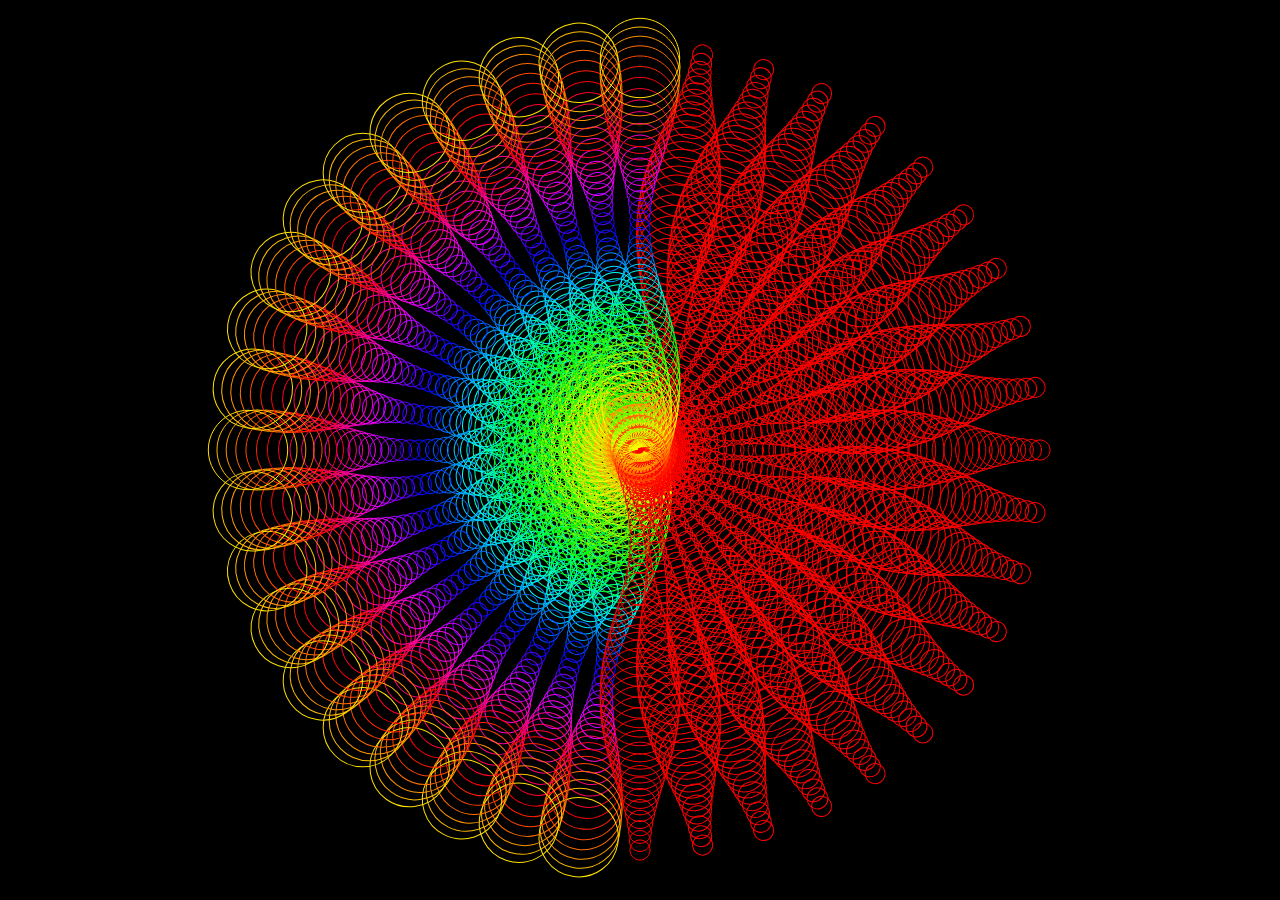
<file: GD1/Modulo and Phasing/index.html>
<!DOCTYPE html>
<html lang="en">
  <head>
    <meta charset="UTF-8">
    <title>Phase Sketch</title>
    <link rel="stylesheet" href="style.css">
</head>

<body>
    <script src="p5.js"></script>
    <script src="sketch.js"></script>
</body></html>
</file>
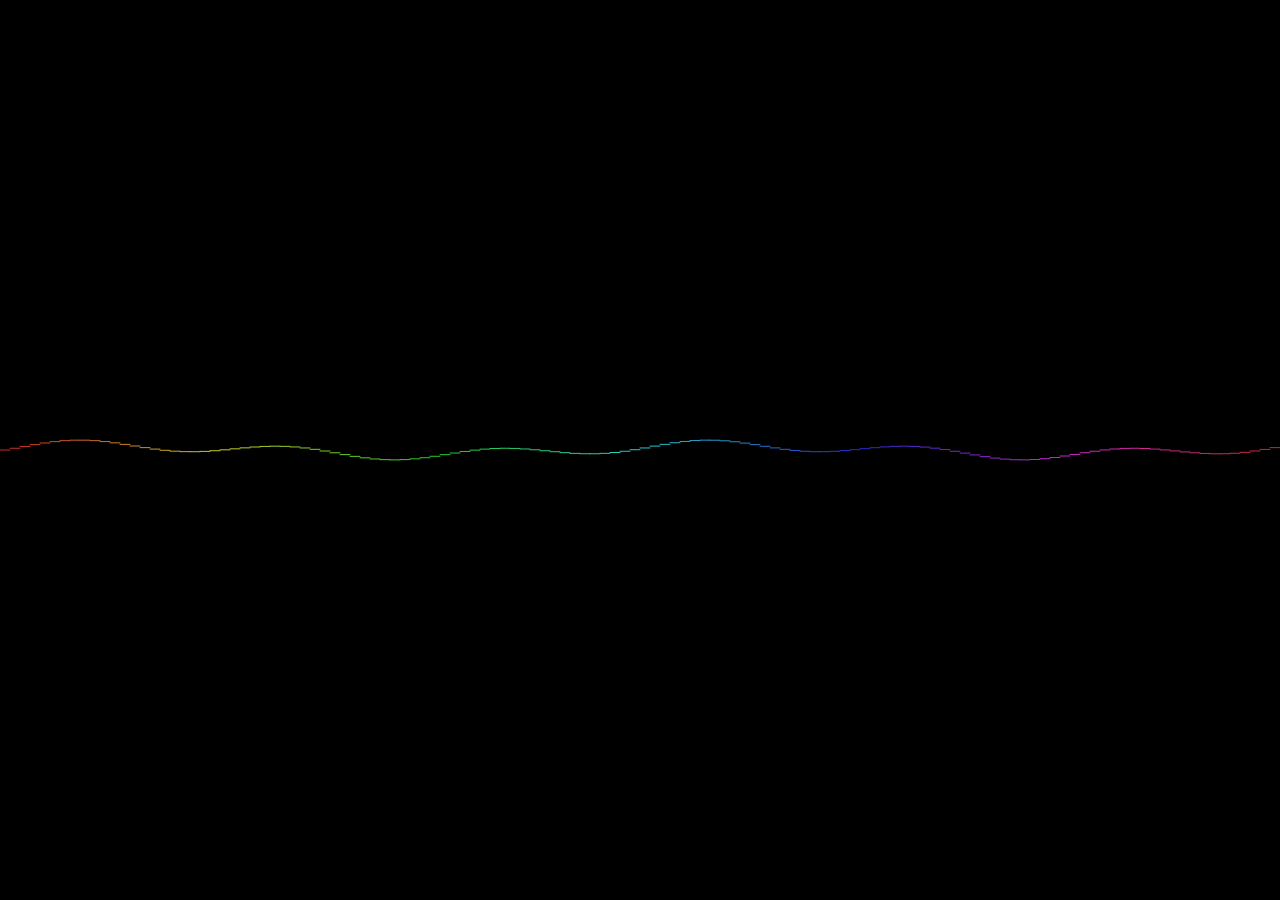
<file: GD1/Sinusoidal Animation/index.html>
<!DOCTYPE html>
<html>
  <head>
    <meta charset="UTF-8" />
    <title>Sinusoidal Sketch</title>
    <link rel="stylesheet" href="style.css" />
</head>

<body>
    <script src="p5.js"></script>
    <script src="sketch.js"></script>
</body></html>
</file>
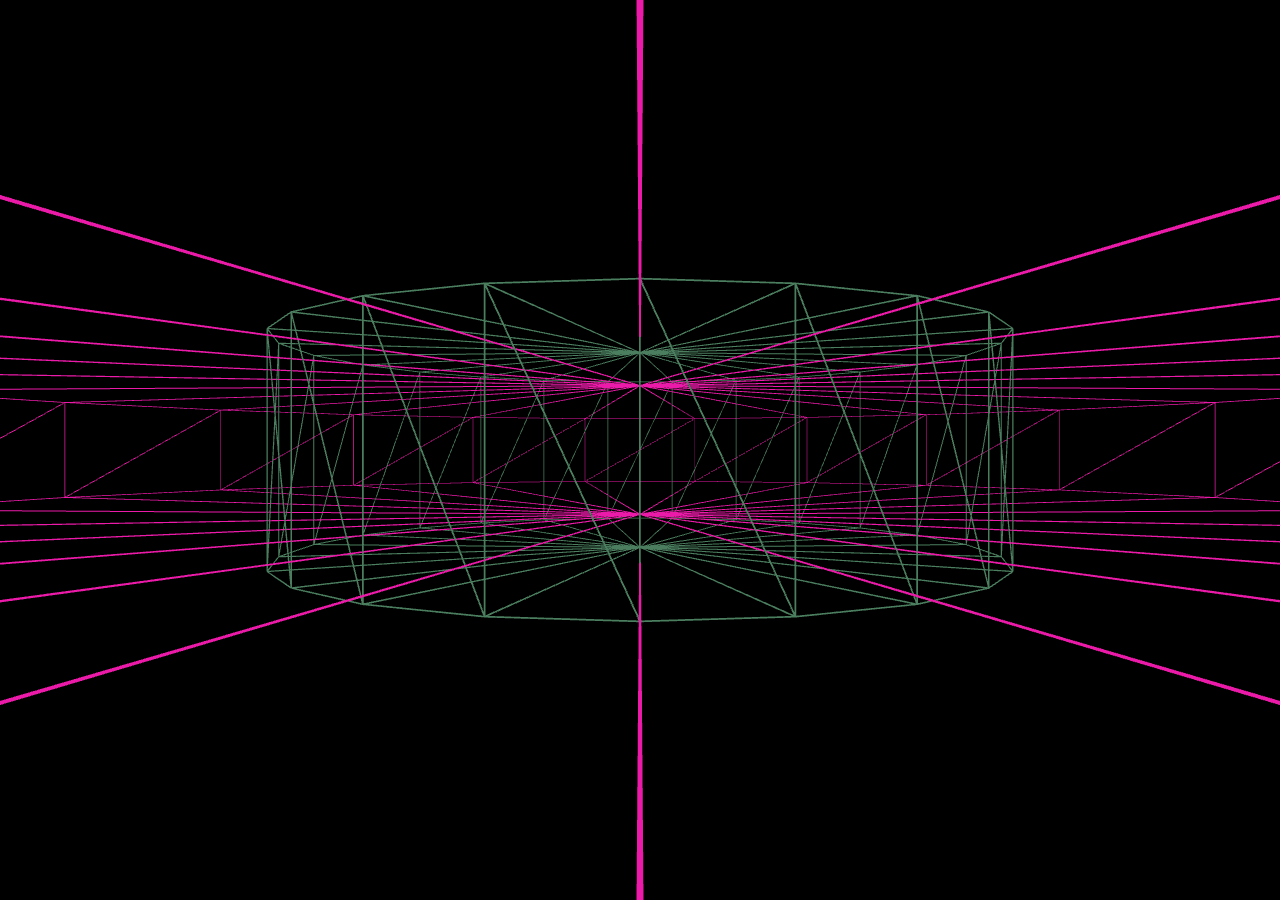
<file: GD1/Stochastic Drawing/index.html>
<!DOCTYPE html>
<html lang="en">
<head>
  <meta charset="UTF-8">
  <title>Stochastic Drawing</title>
  <link rel="stylesheet" href="style.css">
</head>
<body>
  <script src="p5.js"></script>
  <script src="sketch.js"></script>
</body>
</html>
</file>
<file: GD1/Modulo and Phasing/style.css>
body {
    margin: 0;
    padding: 0;
}

canvas {
    display: block;
    width: 100vw;
    height: 100vh;
}
</file>
<file: GD1/Sinusoidal Animation/style.css>
html, body {
  margin: 0;
  padding: 0;
  overflow: hidden;
}

canvas {
  display: block;
}
</file>
<file: GD1/Stochastic Drawing/style.css>
html, body {
  margin: 0;
  padding: 0;
  overflow: hidden;
}

canvas {
  display: block;
}
</file>
